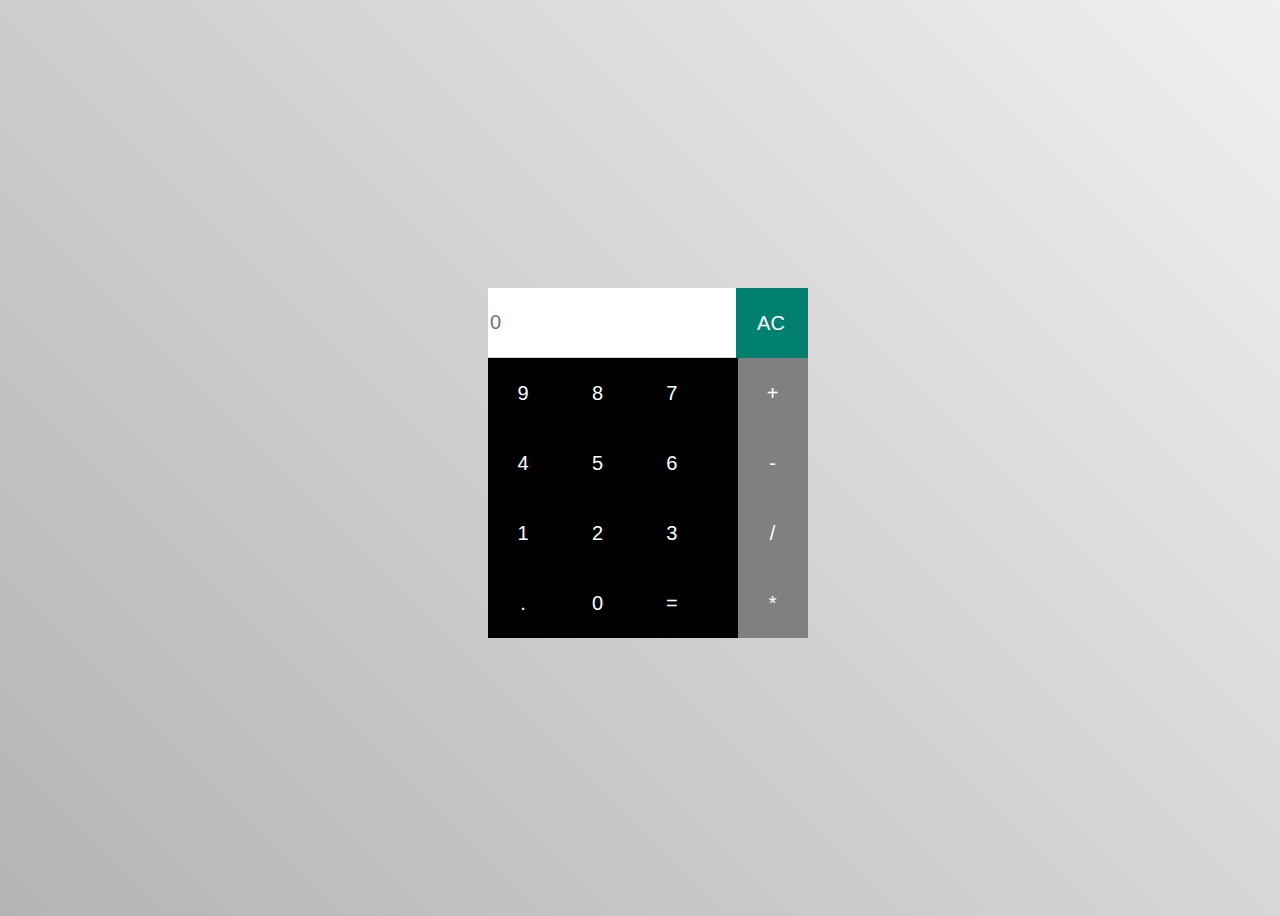
<file: Calculator/index.html>
<!DOCTYPE html>
<html lang="en">
<head>
    
    <title>calculator</title>
    <!-- <link rel="stylesheet" href="styles.css"> -->
    <link rel="stylesheet" href="styles.css">
</head>
<body>
    <div class="calculator">
        <div class="ip">
            <input type="text" placeholder="0" id="inputBox">
        </div>
        <div class="ac" style="background-color: #008170;">
            <button>AC</button>
        </div>
        <div style="background-color: black;" class="val">
          <button class="Btn">9</button>  
          <button class="Btn">8</button>  
          <button class="Btn">7</button> <br>
          <button class="Btn">4</button>  
          <button class="Btn">5</button>  
          <button class="Btn">6</button> <br>
          <button class="Btn">1</button>  
          <button class="Btn">2</button>  
          <button class="Btn">3</button> <br>
          <button class="Btn">.</button>  
          <button class="Btn">0</button>  
          <button class="Btn">=</button>
            
        </div>

        <div class="ope" style="background-color: grey;">
            <button>+</button><br>
            <button>-</button><br>
            <button>/</button><br>
            <button>*</button> <br>
        </div>
    </div>
    <script src="script.js"></script>
</body>
</html>
</file>
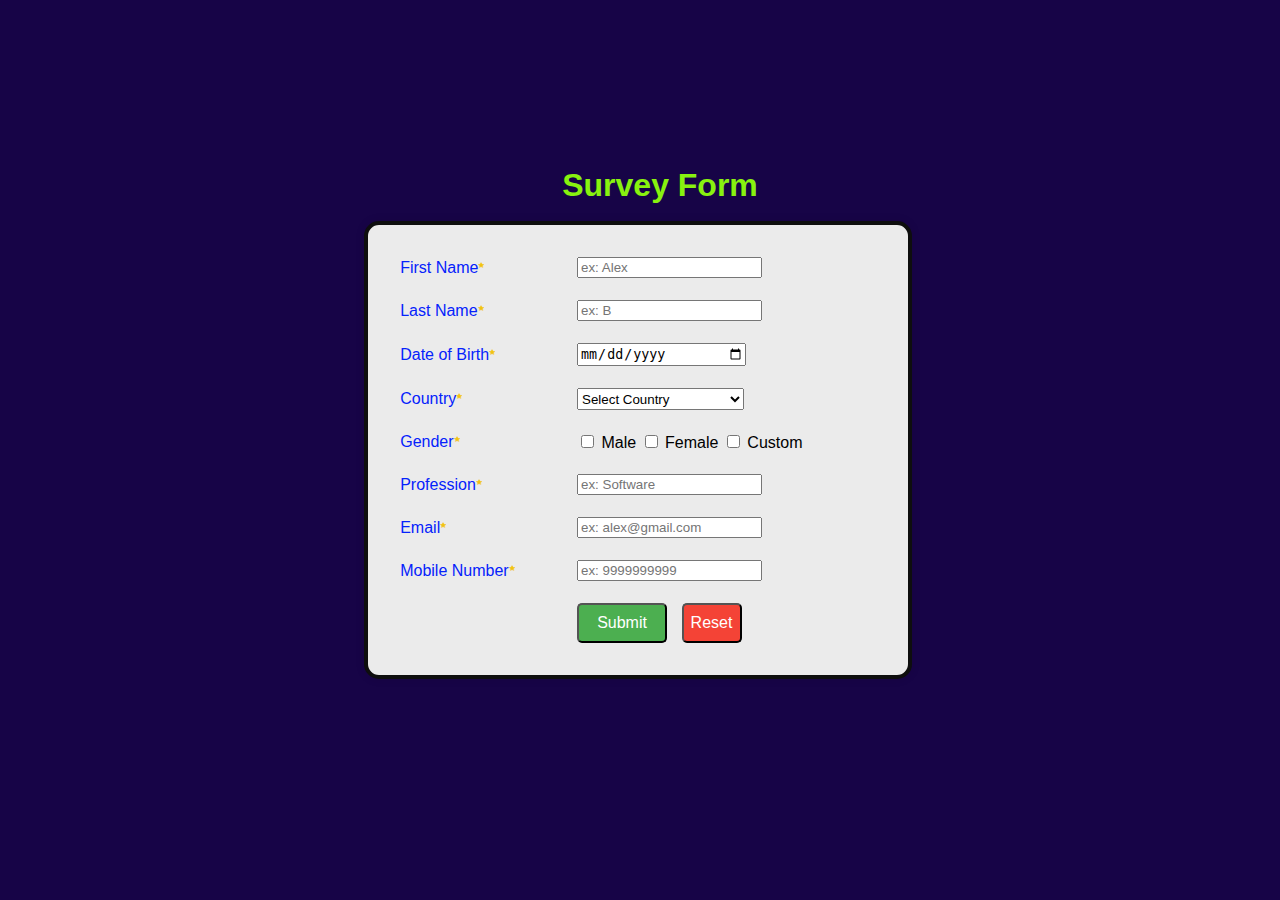
<file: HTML Survey Form/index.html>
<!DOCTYPE html>
<html lang="en">

<head>
    <meta charset="UTF-8">
    <meta name="viewport" content="width=device-width, initial-scale=1.0">
    <title>Survey Form</title>
    <style>
        body>h1{
            color: #88f20f;
            position: relative;
            right: 350px;
            bottom: 265px;
        }
        body {
            font-family: Arial, sans-serif;
            background-color: #170447;
            display: flex;
            justify-content: center;
            align-items: center;
            height: 100vh;
            margin: 0;
        }

        .container {
            width: 500px;
            color: black;
            border:4px solid #0e0e0e;
            background-color: #ebebeb;
            border-radius: 15px;
            box-shadow: 0px 0px 10px 0px rgba(0, 0, 0, 0.1);
            padding: 20px;
            margin-left: 15%;   
        }

        table {
            width: 100%;
        }

        td {
            padding: 10px;
        }
        
        .askingData{
            color: #0522fc;
        }
        input:focus{
            background-color: silver;
            font-weight: bold;
        }
        button {
            background-color: #4CAF50;
            width: 90px;
            height: 40px;
            text-align: center;
            color: white;
            /* border: none; */
            /* padding: 15px 30px; */
            cursor: pointer;
            border-radius: 5px;
            font-size: 16px;
            margin-right: 10px;
        }
        button[type="reset"] {
            background-color: #f44336;
            width: 60px;
        }
        input[type="date"]{
            height: 19px;
            width: 164px;
        }

        label>img{
            height:6px;
            width:6px;
            position: relative;
            bottom: 5px;
        }
        #country{
            height: 22px;
            width: 167px;
        }
        
        .popup {
            display: none;
            position: fixed;
            top: 0;
            left: 0;
            width: 100%;
            height: 100%;
            background: rgba(0, 0, 0, 0.5);
            /* background-color: #d0f7dc; */
            justify-content: center;
            align-items: center;
        }
        .popup-content {
            background: white;
            padding: 20px;
            border-radius: 5px;
            text-align: center;
            position: relative;
        }
        #popupContent{
            position: relative;
            left: 450px;
        }
        #table{
            margin-left: 3%;
            text-align: center;
            border-radius: 5px;
            width: 500px;
            border-color: #0c0433;
        }
        #button{
            margin-right: 33%;
        }
        .popTd{
            color: #fc5e03;
        }
        .close {
            position: absolute;
            top: 10px;
            right: 15px;
            font-size: 24px;
            cursor: pointer;
        }
    </style>
</head>

<body>
    <div class="container">
        <form id="surveyForm">
            <table>
                <tr>
                    <td>
                        <label class="askingData" for="firstName" >First Name<img src="star.png"></label>
                    </td>
                    <td>
                        <input type="text" id="firstName" required placeholder="ex: Alex">
                    </td>
                    
                </tr>
                <tr>
                    <td>
                        <label class="askingData" for="lastName">Last Name<img src="star.png"></label>
                    </td>
                    <td>
                        <input type="text" id="lastName" required placeholder="ex: B">
                    </td>
                </tr>
                <tr>
                    <td>
                        <label class="askingData" for="dob">Date of Birth<img src="star.png"></label>
                    </td>
                    <td>
                        <input type="date" id="dob" required>
                    </td>
                </tr>
                <tr>
                    <td>
                        <label class="askingData" for="country">Country<img src="star.png"></label>
                    </td>
                    <td>
                        <select id="country" required>
                            <option value="">Select Country</option>
                            <option value="India">India</option>
                            <option value="china">China</option>
                            <option value="usa">Usa</option>
                            <option value="uk">Uk</option>
                            <option value="pakistan">Pakistan</option>
                            <option value="Russia">Russia</option>
                        </select>
                    </td>
                </tr>
                <tr>
                    <td>
                        <label class="askingData" >Gender<img src="star.png"></label>
                    </td>
                    <td>
                        <input type="checkbox" name="gender" id="male" value="Male"> <label for="male">Male</label>
                        <input type="checkbox" name="gender" id="female" value="Female"> <label for="female">Female</label>
                        <input type="checkbox" name="gender" id="custom" value="Custom"> <label for="custom">Custom</label>
                    </td>
                </tr>
                <tr>
                    <td>
                        <label class="askingData" for="profession">Profession<img src="star.png"></label>
                    </td>
                    <td>
                        <input type="text" id="profession" placeholder="ex: Software" required>
                    </td>
                </tr>
                <tr>
                    <td>
                        <label class="askingData" for="email">Email<img src="star.png"></label>
                    </td>
                    <td>
                        <input type="email" id="email" placeholder="ex: alex@gmail.com"required>
                    </td>
                </tr>
                <tr>
                    <td>
                        <label class="askingData" for="mobile">Mobile Number<img src="star.png"></label>
                    </td>
                    <td>
                        <input type="tel" id="mobile" placeholder="ex: 9999999999"required>
                    </td>
                </tr>
                <tr>
                    <td></td>
                    <td>
                        <button id="submit" type="button" onclick="submitForm()">Submit</button>
                        <button type="reset" onclick="resetForm()">Reset</button>
                    </td>
                </tr>
            </table>
        </form>
    </div>
    <h1>Survey Form</h1>

    <div class="popup">
        <div class="popup-content">
            <span class="close" onclick="closePopup()">&times;</span>
            <h2>Survey Form Submission</h2>
            <div id="popupContent"></div>
        </div>
    </div>

    <script>
        
        function submitForm() {
            var firstName = document.getElementById("firstName").value;
            var lastName = document.getElementById("lastName").value;
            var dob = document.getElementById("dob").value;
            var country = document.getElementById("country").value;
            var genderElements = document.querySelectorAll("input[name='gender']:checked");
            var gender = Array.from(genderElements).map(element => element.value).join(', ');
            var profession = document.getElementById("profession").value;
            var email = document.getElementById("email").value;
            var mobile = document.getElementById("mobile").value;

            if (validateForm(firstName, lastName, dob, country, gender, profession, email, mobile)) {
                displayPopup(firstName, lastName, dob, country, gender, profession, email, mobile)
            }
        }

        function validateForm(firstName, lastName, dob, country, gender, profession, email, mobile) {
            if (!firstName) {
                alert("First Name is required!");
                return false;
            }
            var nameRegex = /^[a-zA-Z]+$/;
            if (!nameRegex.test(firstName)) {
                alert("First Name should contain only alphabetic characters!");
                return false;
            }
            if (!lastName) {
                alert("Last Name is required!");
                return false;
            }
            if (!nameRegex.test(lastName)) {
                alert("Last Name should contain only alphabetic characters!");
                return false;
            }
            if (!dob) {
                alert("Date of Birth is required!");
                return false;
            }
            
            if (!country) {
                alert("Country is required!");
                return false;
            }
            
            if (!gender) {
                alert("Gender is required!");
                return false;
            }
            
            if (!profession) {
                alert("Profession is required!");
                return false;
            }
            if (!nameRegex.test(profession)) {
                alert("Profession should contain only alphabetic characters!");
                return false;
            }

            if(!email){
                alert("please give an Email..");
                return false;
            }

            if (email.indexOf('@')==-1) {
                alert("Please give a valid Email!..");
                return false;
            }

            if (mobile.length!=10) {
                alert("Please enter 10 digit mobile number!..");
                return false;
            }
            return true;
        }
        function displayPopup(firstName, lastName, dob, country, gender, profession, email, mobile) {
            var popupContent = document.getElementById("popupContent");
            popupContent.innerHTML = `
            <table id="table" border='3px' border-color='#0c0433'>
                <tr>
                    <td><strong>First Name &nbsp;</strong></td>
                    <td class="popTd">${firstName}</td
                </tr>
                <tr>
                    <td><strong>Last Name &nbsp;</strong></td>
                    <td class="popTd">${lastName}</td>
                </tr>
                <tr>
                    <td><strong>Date of Birth</strong></td>
                    <td class="popTd">${dob}</td>
                </tr>
                <tr>
                    <td><strong>Country</strong></td>
                    <td class="popTd">${country}</td>
                </tr>
                <tr>
                    <td><strong>Gender</strong></td>
                    <td class="popTd">${gender}</td>
                </tr>
                <tr>
                    <td><strong>Profession</strong></td>
                    <td class="popTd">${profession}</td>
                </tr>
                <tr>
                    <td><strong>Email</strong></td>
                    <td class="popTd">${email}</td>
                </tr>
                <tr>
                    <td><strong>Mobile Number</strong></td>
                    <td class="popTd">${mobile}</td>
                </tr>
            </table>
                <h2></h2>
                <button type="button" id='button' onclick="closePopup()">ok</button>
            `;

            var popup = document.querySelector(".popup");
            popup.style.display = "block";
        }

        function resetForm() {
            document.getElementById("surveyForm").reset();
        }

        function closePopup() {
            var popup = document.querySelector(".popup");
            popup.style.display = "none";
            alert("form submitted successfully☺...")
            resetForm();
        }
    </script>
</body>

</html>
</file>
<file: Calculator/styles.css>
*{
   
    
    font-family: 'Poppins', sans-serif;

}
body{
    width: 100%;
    height: 100vh;
    display: flex;
    justify-content: center;
    align-items: center;
    background-image: linear-gradient(45deg, #B4B4B3, #F1EFEF); 
    
}
input{
    border: none;
    text-align: left;
    width:98.5%;
    height: 67px;
    margin-left: 0.1px;
    margin-right: 25%;
    background-color: #ffffff;
    font-size: 20px;
    margin-top: 10px;

}
.calculator{

width: 25%;
padding: -20px;
margin: 0%;
box-shadow: 0px, 3px, 15px, rgba(113, 115, 119, 0.9);
}

.Btn{
color: #ffffff;
}
button{
border: none;
width: 50px;
height: 50px;
margin: 10px;
background: transparent;
color: #ffffff;
font-size: 20px;
cursor: pointer;
}

.ope{
 margin-left: 78%;
 margin-top: -280px;
}

.val{
    margin-right: 22%;
}

.ac{
 margin-left: 77.5%;
 margin-top: 10px;
}
.ip{

height: 60px;    
margin-right: 22.5% ;
margin-bottom: -60px;
}
</file>
